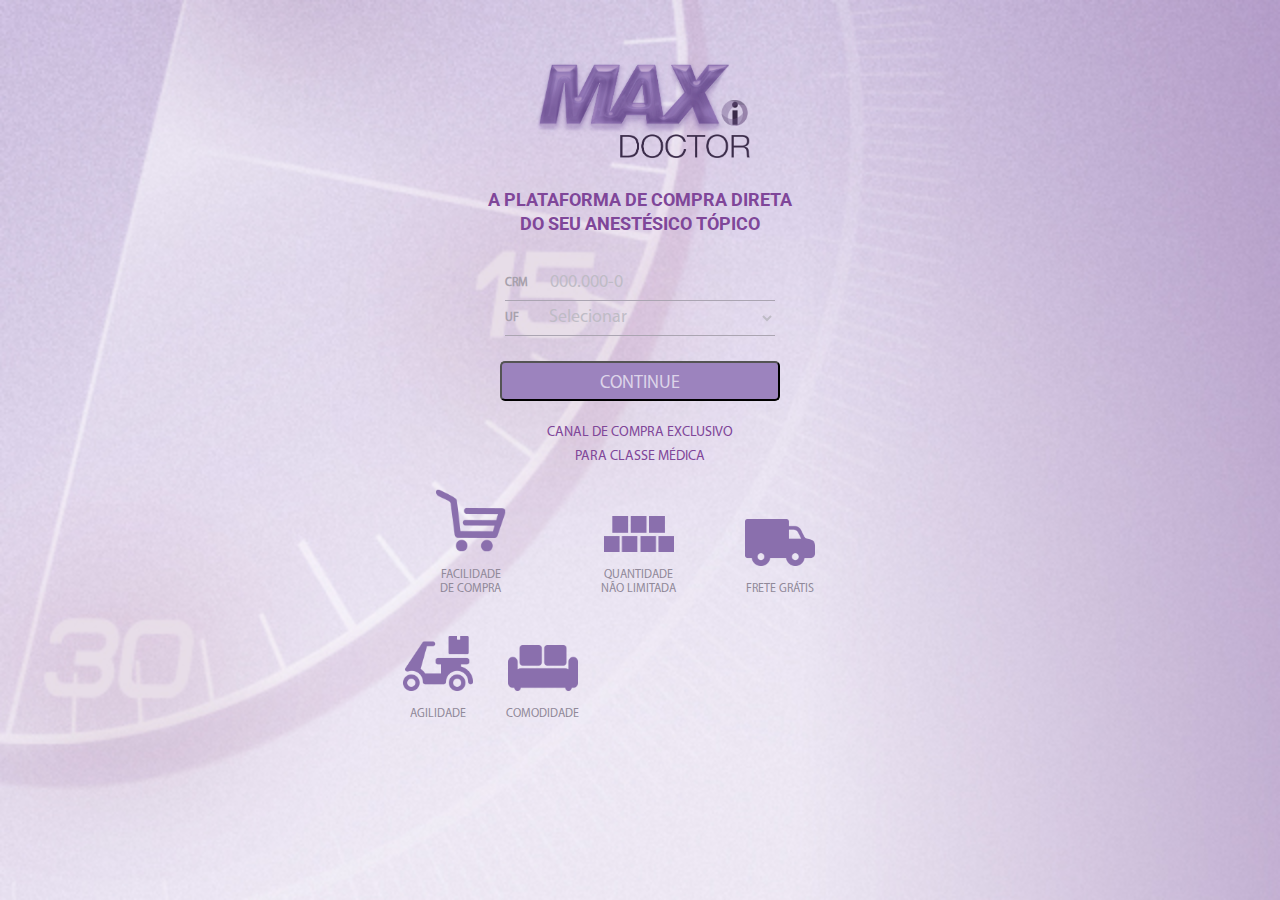
<file: teste-huia-2/index.html>
<!DOCTYPE html>
<html lang="pt-br">
<head>
    <meta charset="UTF-8">
    <meta name="viewport" content="width=device-width, initial-scale=1.0">
    <meta http-equiv="X-UA-Compatible" content="ie=edge">

    <link rel="stylesheet" href="style.css">
    <link href="https://fonts.googleapis.com/css?family=Roboto&display=swap" rel="stylesheet">

    <title>Max Doctor - Register</title>
</head>
<body>
    <div class="container" >
        <div class="logo">
            <img src="img/logo.png" alt="Max Doctor | A plataforma de compra direta do seu anestésico tópico">
        </div>
        <h1 class="text-color">A PLATAFORMA DE COMPRA DIRETA DO SEU ANESTÉSICO TÓPICO</h1>
        
        <form action="" method="POST"> 
            <div class="col-100">
                <input id="crm" type="text" placeholder="000.000-0" pattern="\d{3}\.\d{3}-\d" required>
                <label for="crm">CRM</label>
            </div>

            <div class="col-100">
                <select id="uf" name="states" required>
                    <option value="" selected="selected">Selecionar</option>
                    <option value="RS">RS</option>
                    <option value="SC">SC</option>
                    <option value="PR">PR</option>
                </select>
                <label for="uf">UF</label>
            </div>

            <button type="submit">CONTINUE</button>
        </form>

        <p class="description text-color">CANAL DE COMPRA EXCLUSIVO PARA CLASSE MÉDICA</p>

        <ul>
            <li class="row-top">
                <img class="icon" src="img/cart.png" alt="Facilidade de compra">
                <p class="icon-text">FACILIDADE <br> DE COMPRA</p>
            </li><!--
            --><li class="row-top">
                <img class="icon" src="img/amount.png" alt="Quantidade não limitada">
                <p class="icon-text">QUANTIDADE <br> NÃO LIMITADA</p>
            </li><!--
            --><li class="row-bottom">
                <img class="icon" src="img/truck.png" alt="Frete grátis">
                <p class="icon-text">FRETE GRÁTIS</p>
            </li><!--
            --><li class="row-bottom">
                <img class="icon" src="img/bike.png" alt="Agilidade">
                <p class="icon-text">AGILIDADE</p>
            </li><!--
            --><li class="row-bottom">
                <img class="icon" src="img/sofa.png" alt="Comodidade">
                <p class="icon-text">COMODIDADE</p>
            </li>
        </ul>
    </div>
</body>
</html>
</file>
<file: teste-huia-2/style.css>
@font-face {
    font-family: Myriad Pro;


    src: url("myriad-pro.otf");
}

body {
    background-image: url("img/background.jpg");
    background-size: cover;
    background-repeat: no-repeat;
    margin: 0;
}

* {
    font-family: Myriad Pro;
}

.logo img {
    display: block;
    margin: 60px auto 0 auto;
    width: 220px;
}

h1 {
    font-family: 'Roboto', sans-serif;
    font-size: 18px;
    line-height: 24px;
    margin: 30px auto;
    width: 320px;
}

.description {
    font-size: 14px;
    line-height: 24px;
    width: 200px;
    margin: 20px auto;
}

.text-color {
    color: #7F4699;
    text-align: center;
}

.col-100 {
    width: 270px;
    margin: 0 auto;
    position: relative;
}

label {
    position: absolute;
    font-weight: bold;
    color: #A7A1AC;
    font-size: 12px;
    top: 10px;
}

#crm {
    padding-left: 45px;
}

#uf {
    border-radius: 0;
    padding-left: 40px; 
}

#crm,
#uf {
    width: 100%;
    height: 35px;
    box-sizing: border-box;
    background: transparent;
    display: block;
    border: none;
    border-bottom: 1px solid #ABA5B2;
}

#crm::placeholder,
#crm,
#uf {
    font-size: 18px;
    color: #BFBCC6;
}

#uf:focus,
#crm:focus{
    outline: none;
}

button {
    margin: 0 auto;
    display: block;
    color: #ffffff;
    background-color: #9c83be;
    color: #DCD4E9;
    font-size: 18px;
    width: 280px;
    height: 40px;
    line-height: 40px;
    border-radius: 5px;
    margin-top: 25px;

}

.icon {
    width: 70px;
}

.row-top {
    width: 50%;
}

.row-bottom {
    width: 33.33%;
    margin-top: 30px;
}

.row-top .icon-text {
    margin: 10px 50px;
}

.row-bottom .icon-text {
    margin: 10px 20px;
}

.icon-text {
    color: #908999;
    font-size: 12px;
    line-height: 14px; 
}

ul {
    padding: 0;
}

ul li {
    display: inline-block;
    text-align: center;
}

@media only screen and (min-width: 768px) {
    ul {
        width: 500px;
        margin: 0 auto;
    }

    .row-top,
    .row-bottom {
        width: initial;
    }
}
</file>
